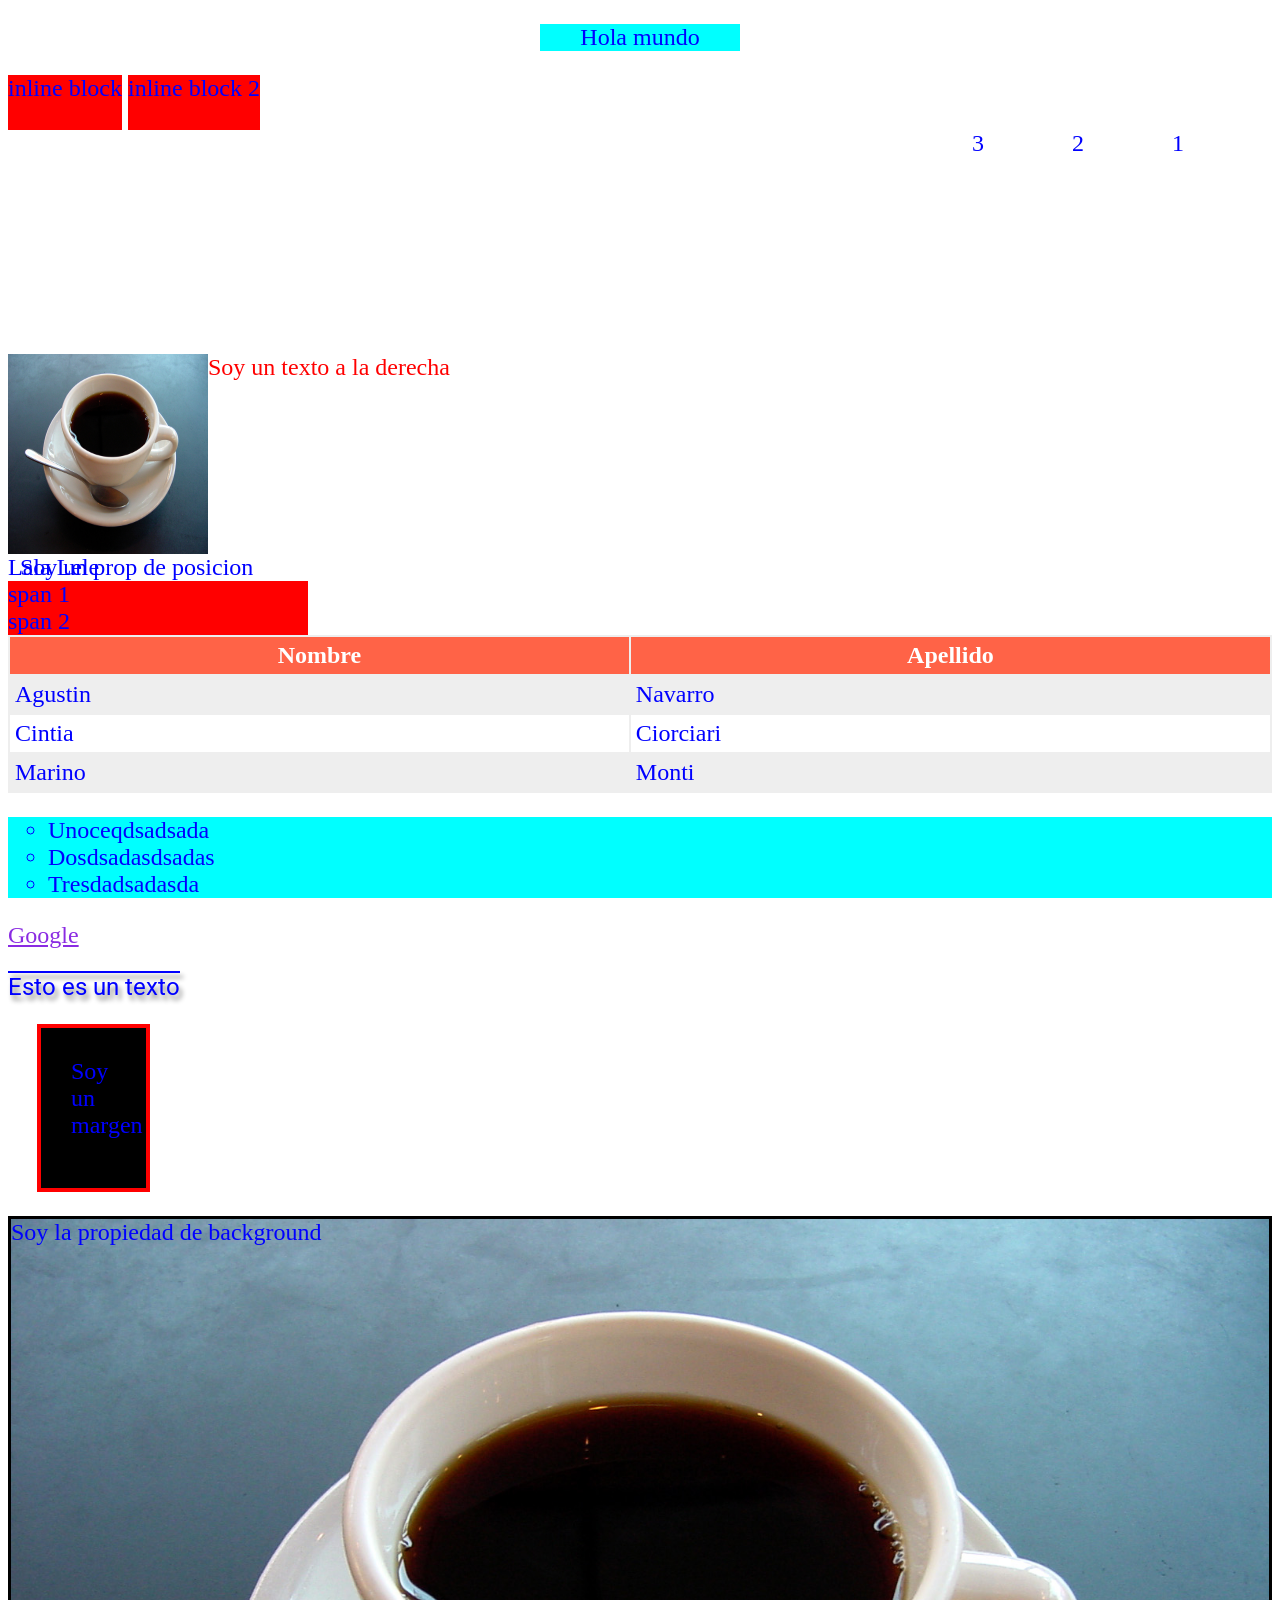
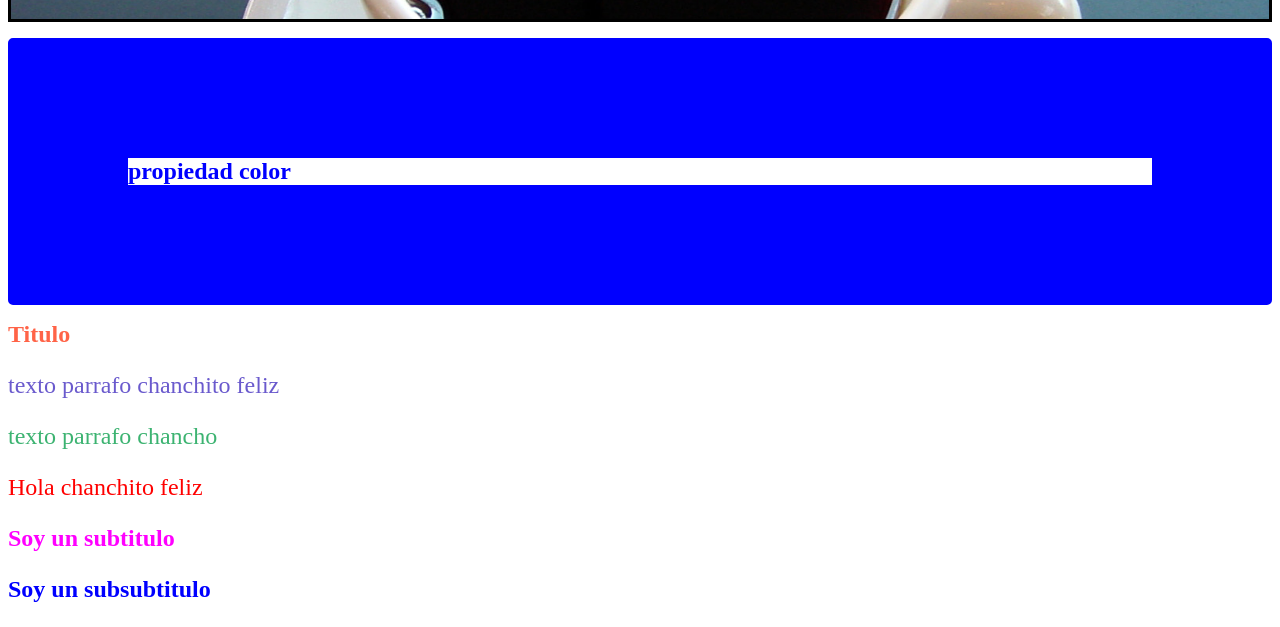
<file: html css javascript/index.html>
<!DOCTYPE html>
<html lang="en">
<head>
    <title>Document</title>
    <link rel="stylesheet" href="style.css">
    <link rel="preconnect" href="https://fonts.googleapis.com">
    <link rel="preconnect" href="https://fonts.gstatic.com" crossorigin>
    <link href="https://fonts.googleapis.com/css2?family=Roboto&display=swap" rel="stylesheet">
</head>
<body>
    <section class="center">
        <p>Hola mundo</p>
    </section>
    <div class="inline-block">inline block</div>
    <div class="inline-block">inline block 2</div>
    <div class="container">
        <article class="column right">1</article>
        <article class="column right">2</article>
        <article class="column right">3</article>
    </div>
    <div class="container">
        <img src="coffe.jpg"class="left"/>
        <p>Soy un texto a la derecha</p>
    </div>
    <article id="position">Soy un prop de posicion</article>
    <div class="inline">Lala</div>
    <div class="inline">Lele</div>
    <span>span 1</span>
    <span>span 2</span>
    <table>
        <tr>
            <th>Nombre</th>
            <th>Apellido</th>
        </tr>
        <tr>
            <td>Agustin</td>
            <td>Navarro</td>
        </tr>
        <tr>
            <td>Cintia</td>
            <td>Ciorciari</td>
        </tr>
        <tr>
            <td>Marino</td>
            <td>Monti</td>
        </tr>
    </table>
    <ul>
        <li>Unoceqdsadsada</li>
        <li>Dosdsadasdsadas</li>
        <li>Tresdadsadasda</li>
    </ul>
    <a href="https://www.google.com">Google</a>
    <p class="text">Esto es un texto</p>
    <div class="margen">
        Soy un margen
    </div>
    <article id="fondo">
        Soy la propiedad de background
    </article>
    <h1 class="color">propiedad color</h1>
    <h1 id="titulo">Titulo</h1>
    <p class="texto">texto parrafo chanchito feliz</p>
    <p class="especial">texto parrafo chancho</p>
    <div>
        <p>Hola chanchito feliz</p>
        <h2>Soy un subtitulo</h2>
        <h3>Soy un subsubtitulo</h3>
    </div>
</body>
</html>
</file>
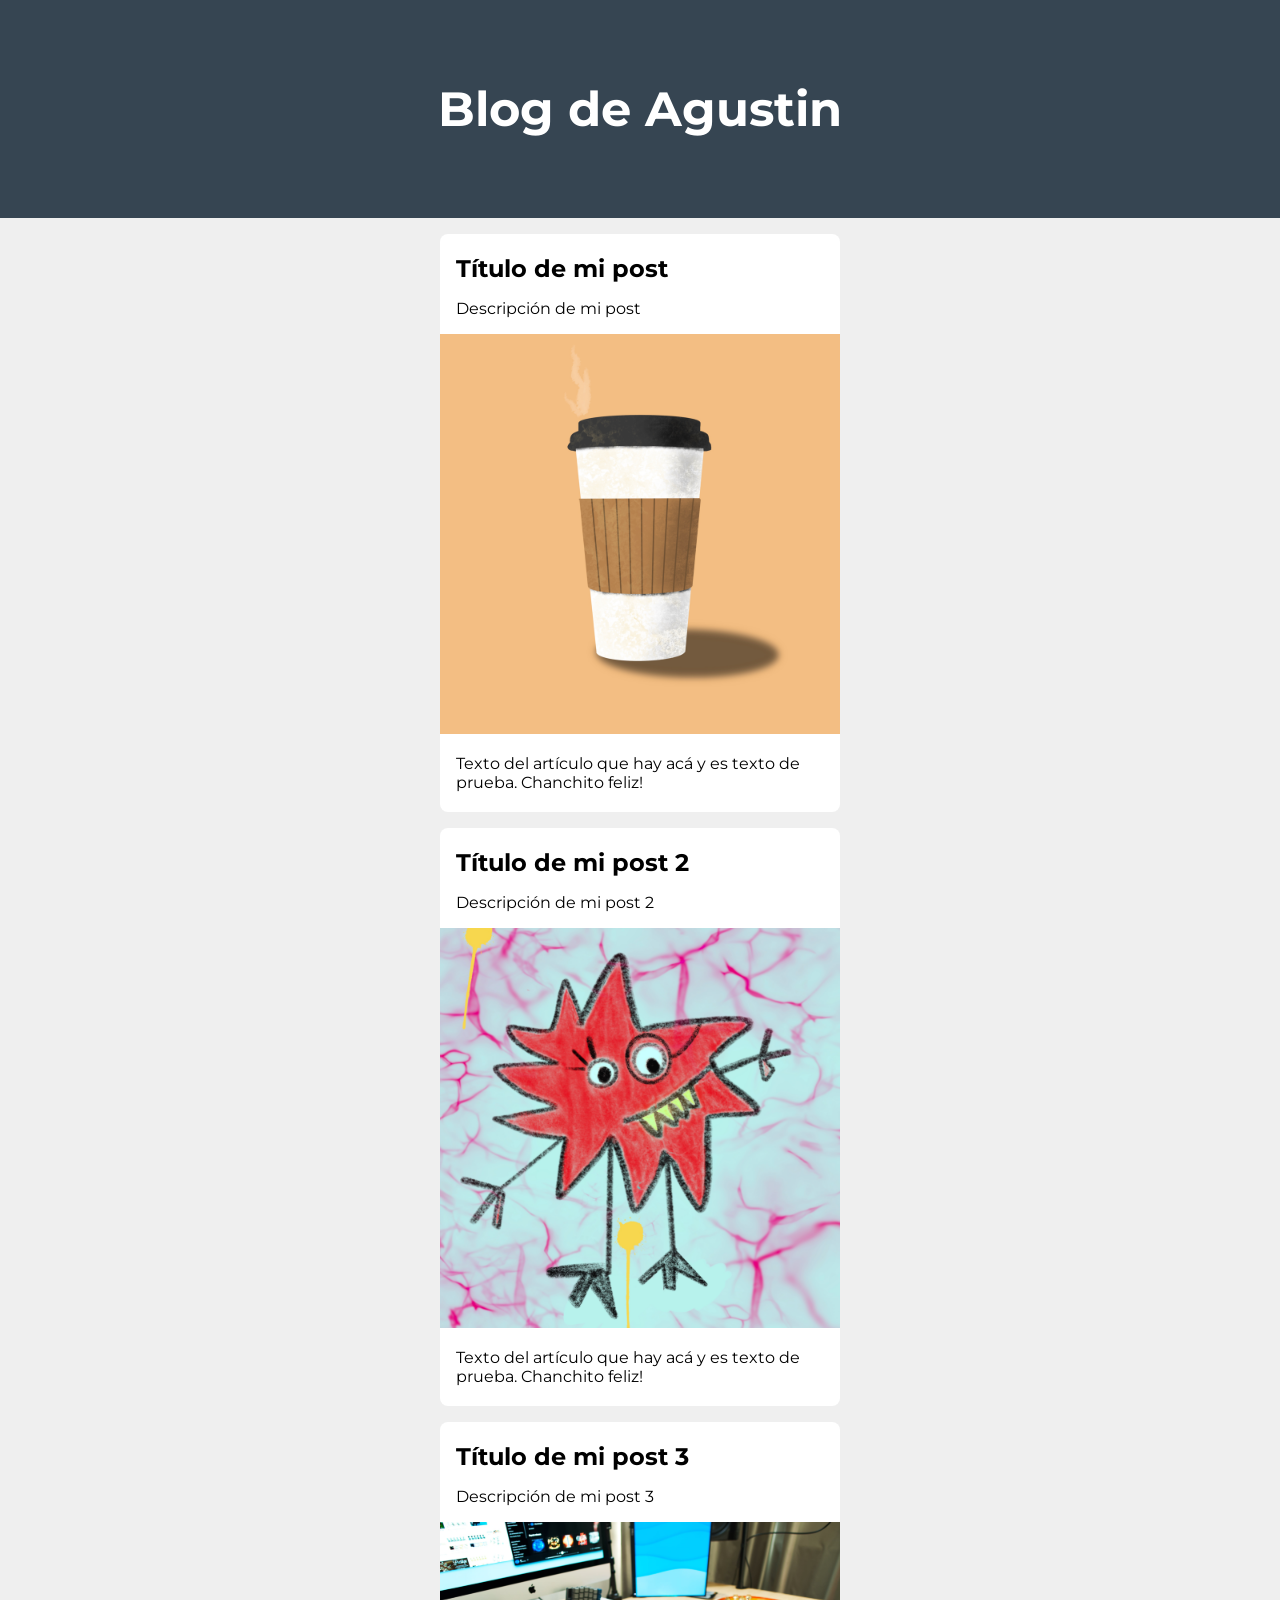
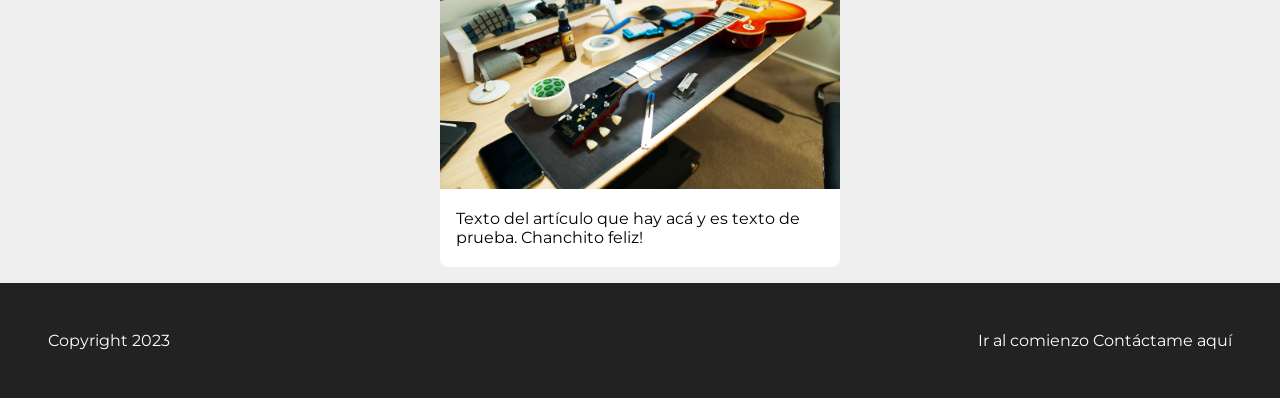
<file: html css javascript/blog/index.html>
<!DOCTYPE html>
<html>
<head>
    <title>Document</title>
    <link rel="preconnect" href="https://fonts.googleapis.com">
    <link rel="preconnect" href="https://fonts.gstatic.com" crossorigin>
    <link href="https://fonts.googleapis.com/css2?family=Montserrat:wght@400;700&family=Roboto&display=swap" rel="stylesheet">
    <link rel="stylesheet" href="style.css">
</head>
<body>
    <header>
        <h1 id="titulo">Blog de Agustin</h1>
    </header>
    <section class="container">
        <article class="post">
            <h2>Título de mi post</h2>
            <p>Descripción de mi post</p>
            <img src="img/coffee.png" width="400" />
            <p>Texto del artículo que hay acá y es texto de prueba. Chanchito feliz!</p>
        </article>
        <article class="post">
            <h2>Título de mi post 2</h2>
            <p>Descripción de mi post 2</p>
            <img src="img/monster.png" width="400" />
            <p>Texto del artículo que hay acá y es texto de prueba. Chanchito feliz!</p>
        </article>
        <article class="post">
            <h2>Título de mi post 3</h2>
            <p>Descripción de mi post 3</p>
            <img src="img/guitarra.png" width="400" />
            <p>Texto del artículo que hay acá y es texto de prueba. Chanchito feliz!</p>
        </article>
    </section>
    <footer>
        <section>
            <a href="#titulo">Ir al comienzo</a>
            <a href="mailto:navarroagustin1993@gmail.com">Contáctame aquí</a>
        </section>
        <p>Copyright 2023</p>
    </footer>
</body>
</html>
</file>
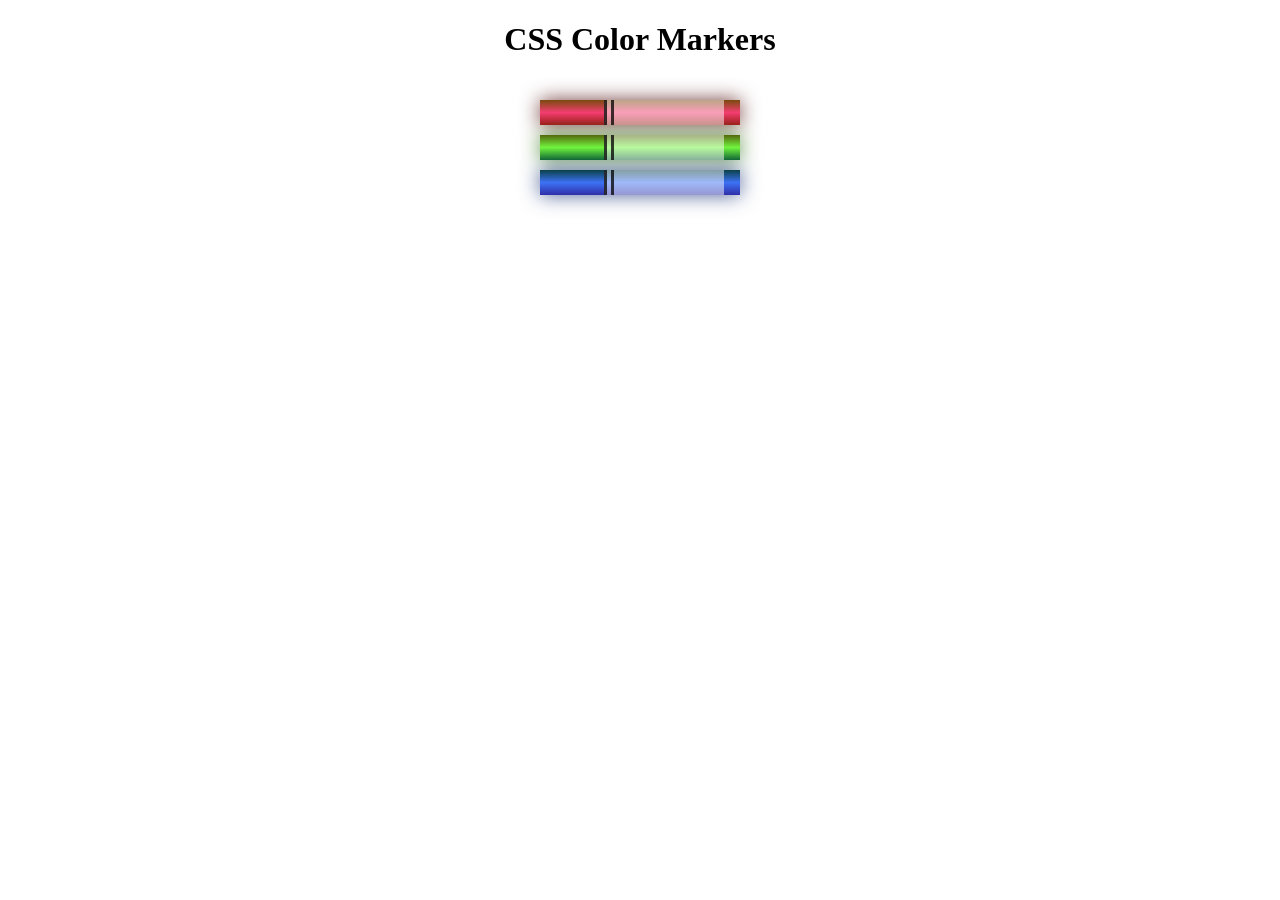
<file: Freecodecamp/Web design/Colored markers/index.html>
<!DOCTYPE html>
<html lang="en">
  <head>
    <meta charset="utf-8">
    <meta name="viewport" content="width=device-width, initial-scale=1.0">
    <title>Colored Markers</title>
    <link rel="stylesheet" href="styles.css">
  </head>
  <body>
    <h1>CSS Color Markers</h1>
    <div class="container">
      <div class="marker red">
        <div class="cap"></div>
        <div class="sleeve"></div>
      </div>
      <div class="marker green">
        <div class="cap"></div>
        <div class="sleeve"></div>
      </div>
      <div class="marker blue">
        <div class="cap"></div>
        <div class="sleeve"></div>
      </div>
    </div>
  </body>
</html>
</file>
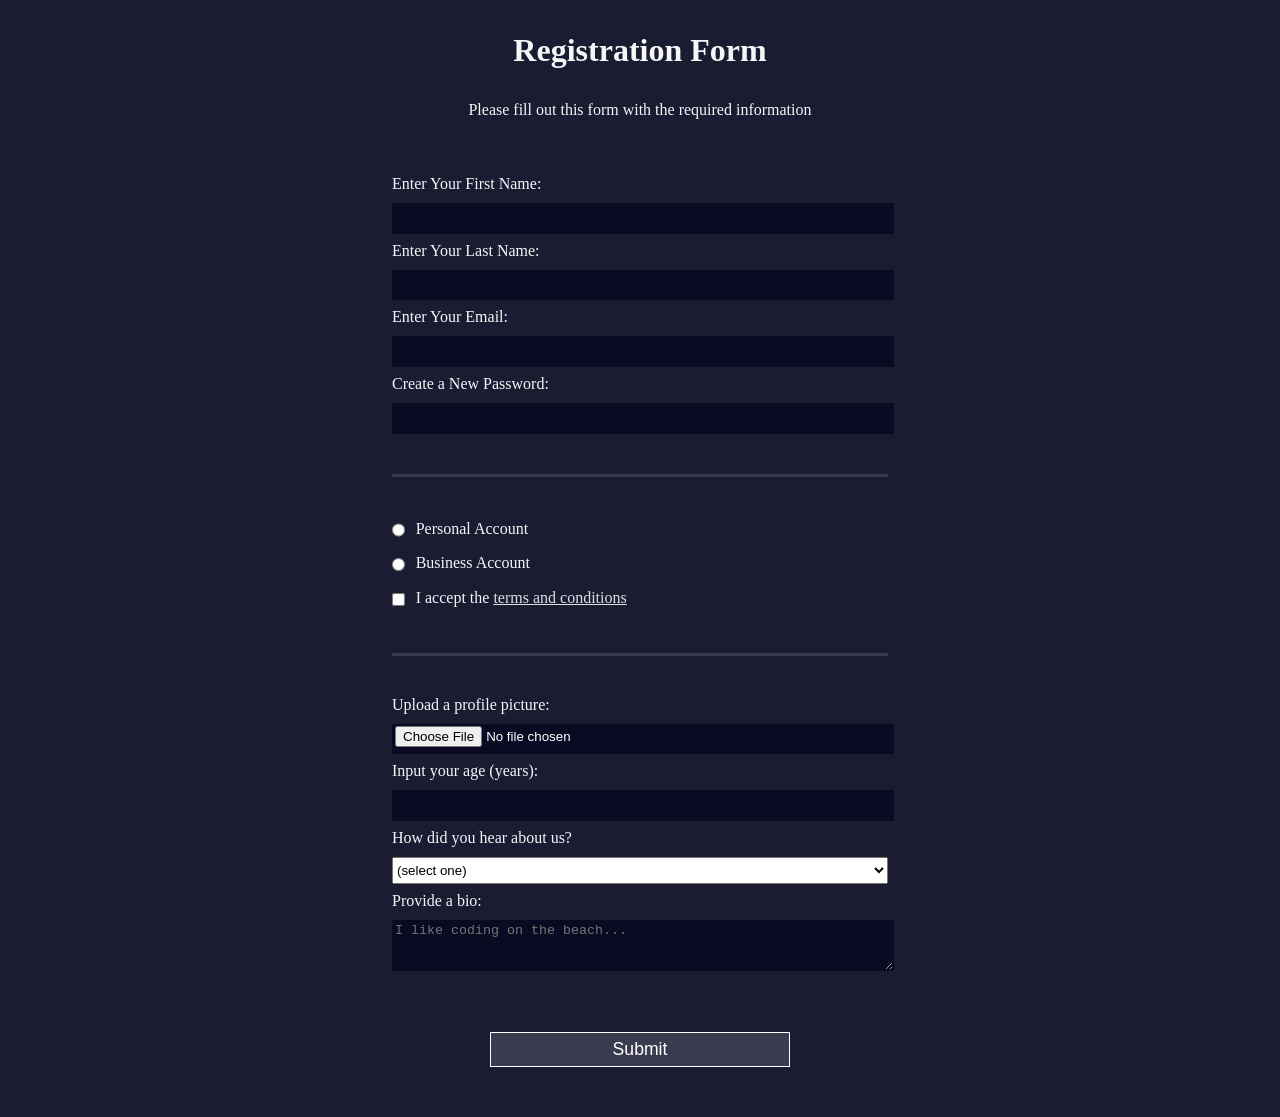
<file: Freecodecamp/Web design/formulario/index.html>
<!DOCTYPE html>
<html lang="en">
  <head>
    <meta charset="UTF-8">
    <title>Registration Form</title>
    <link rel="stylesheet" href="styles.css" />
  </head>
  <body>
    <h1>Registration Form</h1>
    <p>Please fill out this form with the required information</p>
    <form method="post" action='https://register-demo.freecodecamp.org'>
      <fieldset>
        <label for="first-name">Enter Your First Name: <input id="first-name" name="first-name" type="text" required /></label>
        <label for="last-name">Enter Your Last Name: <input id="last-name" name="last-name" type="text" required /></label>
        <label for="email">Enter Your Email: <input id="email" name="email" type="email" required /></label>
        <label for="new-password">Create a New Password: <input id="new-password" name="new-password" type="password" pattern="[a-z0-5]{8,}" required /></label>
      </fieldset>
      <fieldset>
        <label for="personal-account"><input id="personal-account" type="radio" name="account-type" class="inline" /> Personal Account</label>
        <label for="business-account"><input id="business-account" type="radio" name="account-type" class="inline" /> Business Account</label>
        <label for="terms-and-conditions">
          <input id="terms-and-conditions" type="checkbox" required name="terms-and-conditions" class="inline" /> I accept the <a href="https://www.freecodecamp.org/news/terms-of-service/">terms and conditions</a>
        </label>
      </fieldset>
      <fieldset>
        <label for="profile-picture">Upload a profile picture: <input id="profile-picture" type="file" name="file" /></label>
        <label for="age">Input your age (years): <input id="age" type="number" name="age" min="13" max="120" /></label>
        <label for="referrer">How did you hear about us?
          <select id="referrer" name="referrer">
            <option value="">(select one)</option>
            <option value="1">freeCodeCamp News</option>
            <option value="2">freeCodeCamp YouTube Channel</option>
            <option value="3">freeCodeCamp Forum</option>
            <option value="4">Other</option>
          </select>
        </label>
        <label for="bio">Provide a bio:
          <textarea id="bio" name="bio" rows="3" cols="30" placeholder="I like coding on the beach..."></textarea>
        </label>
      </fieldset>
      <input type="submit" value="Submit" />
    </form>
  </body>
</html>
</file>
<file: html css javascript/style.css>
#titulo{color: tomato}
p.texto {color: slateblue}
p.especial{color: mediumseagreen;}
div p {color: red}
div h2{color: fuchsia}
* {font-size: 24px; /*esto es un selector universal, solo cambia las propiedades de los items que no tengan ninguna propiedad asignada*/
color: blue;}

/*.color{
    color: #00f;
}*/

/*.color{
    color: rgb(255, 255, 0)
}*/

.color{
    /* border: 5px blueviolet outset; */
    border-style: solid;
    border-color: blue;
    border-radius: 5px;
    border-width: 5rem;
}

#fondo{
    background-color: rgba(0, 0, 0, 0.3);
    /* opacity: 0.3; */
    height: 400px;
    background: red url("coffe.jpg");
    background-size: cover; /*ajusta la imagen, se ajusta segun la imagen del navegador*/
    border: solid 3px black;
}
.margen{
    background-color: black;
    margin: 15px 20px 25px 30px;
    padding: 30px 25px 30px 30px;
    border: solid 3px red;
    height: 100px;
    width: 50px;
    overflow: hidden;
    outline: 1px solid red;
}

.text {
    text-align: justify;
    text-decoration: overline;
    text-shadow: 3px 5px 5px grey;
    font-family: "Roboto", sans-serif;
    
}

a:link {
    color: blueviolet;
}
a:visited {
    color: grey;
}
a:hover {
    color: yellow;
}
a:active {
    color: red;
}

ul {
    background-color: cyan;
    list-style-type: circle;
    /* padding-left: 0; */
    /* list-style-position: inside; */
}

table {
    width: 100%;
    border-collapse: collapse;
}

th, td {
    border: solid 2px #eee;
    padding: 5px;
}

th {
    background-color: tomato;
    color: white;
}

tr:nth-child(even) {
    background-color: #eee;
}

tr:hover {
    background-color: #aaa;
    cursor: pointer;
}

span {
    display: block; /* cuando ponemos block, los elementos se agregan en otra linea */
    /* visibility: hidden; */
    max-width: 300px; /* es el ancho max */
    background-color: red;
}

.inline {
    display: inline; /* usando inline podemos agregar objetos sin que salten a otra linea */
}

#position {
    position: absolute; /* con esto se dejan pegados elementos en la pantalla */
    left: 20px;
}

.left {
    float: left;
    width: 200px;
    height: 200px;
}

.right {
    float: right;
    width: 100px;
}

.container {
    height: 200px;
}

.card {
    border: solid 1px #ddd;
    border-radius: 5px;
    margin: 0 15px;
    padding: 10px 0;
    width: 33.3%;

}

.inline-block {
    display: inline-block; /* se utiliza para hacer menus de navegacion izquierda a derecha
 */
    height: 55px;
    background-color: red;
}

.center{ /* con esto centramos, es lo que mas se usa */
    text-align: center;
    width: 200px;
    margin: 0 auto;
    background-color: aqua;
}
</file>
<file: html css javascript/blog/style.css>
html {
    font-family: 'Montserrat', sans-serif;
}
body {
    margin: 0;
    background-color: #efefef; /* con este color resaltan las tarjetas luego */
}
header{
    background-color: #364552;
    color: white;
    padding: 3rem 2rem;
    
}

header h1 {
    font-size: 3rem;
    text-align: center;
}

.container {
    width: 400px;
    margin: 0 auto; /* CON ESTO LO DEJO EN EL CENTRO */
}

section article {
    transition: box-shadow 0.3s ease; /* con esto mas "cursor: pointer" hago la animacion de sombreado */
    background-color: #fff;
    margin: 1rem 0;
    border-radius: 0.5rem;
    padding: 0.25rem 0;
    cursor: pointer;
}

section article h2, section article p {
    margin: 1rem;
}

section article:hover {
    box-shadow: 0 0.1rem 0.4rem rgba(0,0,0,0.3);
}

footer {
    background-color: #222;
    padding: 3rem;
    color: white;
}

footer section {
    float: right;
}

footer p {
    margin: 0;
}

footer a {
    transition: color 0.3s ease;
    color: #fff;
    text-decoration: none;
}

footer a:hover {
    color: cornflowerblue;
}
</file>
<file: Freecodecamp/Web design/Colored markers/styles.css>
h1 {
    text-align: center;
  }
  
  .container {
    background-color: rgb(255, 255, 255);
    padding: 10px 0;
  }
  
  .marker {
    width: 200px;
    height: 25px;
    margin: 10px auto;
  }
  
  .cap {
    width: 60px;
    height: 25px;
  }
  
  .sleeve {
    width: 110px;
    height: 25px;
    background-color: rgba(255, 255, 255, 0.5);
    border-left: 10px double rgba(0, 0, 0, 0.75);
  }
  
  .cap, .sleeve {
    display: inline-block;
  }
  
  .red {
    background: linear-gradient(rgb(122, 74, 14), rgb(245, 62, 113), rgb(162, 27, 27));
    box-shadow: 0 0 20px 0 rgba(83, 14, 14, 0.8);
  }
  
  .green {
    background: linear-gradient(#55680D, #71F53E, #116C31);
    box-shadow: 0 0 20px 0 #3B7E20CC;
  }
  
  .blue {
    background: linear-gradient(hsl(186, 76%, 16%), hsl(223, 90%, 60%), hsl(240, 56%, 42%));
    box-shadow: 0 0 20px 0 hsla(223, 59%, 31%, 0.8);
  }
</file>
<file: Freecodecamp/Web design/formulario/styles.css>
body {
    width: 100%;
    height: 100vh;
    margin: 0;
    background-color: #1b1b32;
    color: #f5f6f7;
    font-family: Tahoma;
    font-size: 16px;
  }
  
  h1, p {
    margin: 1em auto;
    text-align: center;
  }
  
  form {
    width: 60vw;
    max-width: 500px;
    min-width: 300px;
    margin: 0 auto;
    padding-bottom: 2em;
  }
  
  fieldset {
    border: none;
    padding: 2rem 0;
    border-bottom: 3px solid #3b3b4f;
  }
  
  fieldset:last-of-type {
    border-bottom: none;
  }
  
  label {
    display: block;
    margin: 0.5rem 0;
  }
  
  input,
  textarea,
  select {
    margin: 10px 0 0 0;
    width: 100%;
    min-height: 2em;
  }
  
  input, textarea {
    background-color: #0a0a23;
    border: 1px solid #0a0a23;
    color: #ffffff;
  }
  
  .inline {
    width: unset;
    margin: 0 0.5em 0 0;
    vertical-align: middle;
  }
  
  input[type="submit"] {
    display: block;
    width: 60%;
    margin: 1em auto;
    height: 2em;
    font-size: 1.1rem;
    background-color: #3b3b4f;
    border-color: white;
    min-width: 300px;
  }
  
  input[type="file"] {
    padding: 1px 2px;
  }
  a{
    color: #dfdfe2;
  }
</file>
